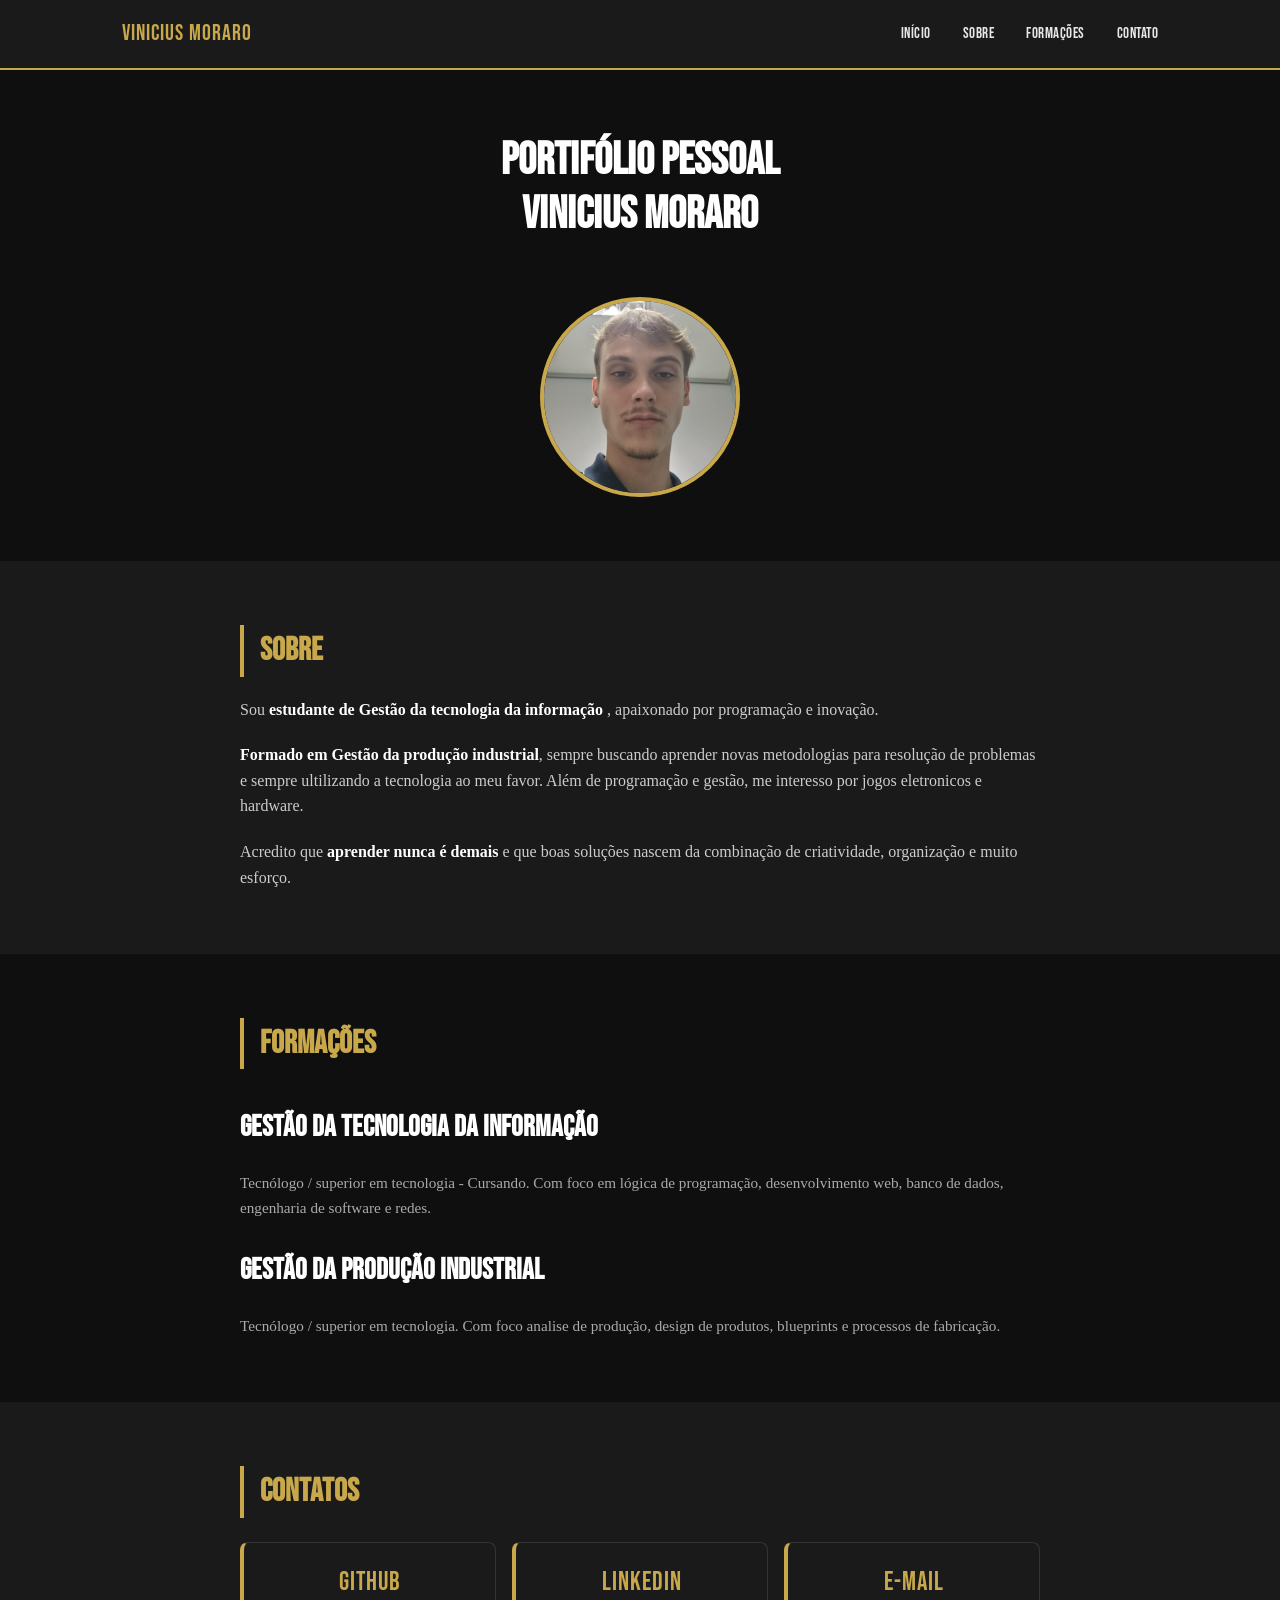
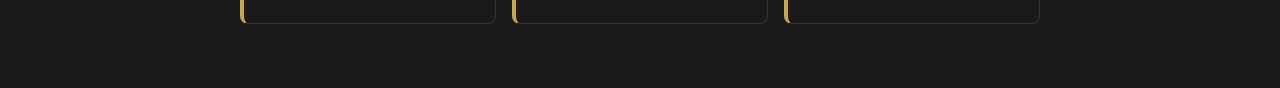
<file: index.html>
<!DOCTYPE html>
<html lang="pt-BR">
<head>
    <meta charset="UTF-8">
    <meta name="viewport" content="width=device-width, initial-scale=1.0", shrink-to-fit=no>
    <title>Portifolio pessoal</title>
    <link rel="preconnect" href="https://fonts.googleapis.com">
    <link rel="preconnect" href="https://fonts.gstatic.com" crossorigin>
    <link href="https://fonts.googleapis.com/css2?family=Bebas+Neue&family=Gasoek+One&display=swap" rel="stylesheet">
    <link rel="stylesheet" type="text/css" href="estilo.css" />
</head>
    <body>
        <header class="menu-bg">       
            <div class="menu">
                <div class="menu-logo">
                    <a href="#">Vinicius Moraro</a>
                </div>
                <nav class="menu-nav">
                    <ul>
                        <li><a href="#inicio">Início</a></li>
                        <li><a href="#sobre">Sobre</a></li>
                        <li><a href="#formacoes">Formações</a></li>
                        <li><a href="#contato">Contato</a></li>
                    </ul>
                </nav>
            </div>
        </header>
            <h1 class="introducao">Portifólio pessoal<br>Vinicius Moraro</h1>
                <div class="inicio-img">
                    <img src="foto-perfil.png">
                </div>
            <section class="sobre" id="sobre">
                <div class="sobre-info">
                    <h1>Sobre</h1>
                    <p>Sou <strong>estudante de Gestão da tecnologia da informação</strong> , apaixonado por programação e inovação.</p>
                    <p><strong>Formado em Gestão da produção industrial</strong>, sempre buscando aprender novas metodologias para resolução de problemas e sempre ultilizando a tecnologia ao meu favor. Além de programação e gestão, me interesso por jogos eletronicos e hardware.</p>
                    <p>Acredito que <strong>aprender nunca é demais</strong> e que boas soluções nascem da combinação de criatividade, organização e muito esforço.</p>
                </div>
            </section>
                <section class="formacoes" id="formacoes">
                <div class="formacoes-info">
                    <h1>Formações</h1>
                    <h2>Gestão da Tecnologia da Informação</h2>
                    <p>Tecnólogo / superior em tecnologia - Cursando. Com foco em lógica de programação, desenvolvimento web, banco de dados, engenharia de software e redes.</p>
                    <h3>Gestão da Produção industrial</h3>
                    <p>Tecnólogo / superior em tecnologia. Com foco analise de produção, design de produtos, blueprints e processos de fabricação.</p>
                </div>
            </section> 
            <section class="contato">
                <div class="contato-info">
                        <h1>CONTATOS</h1>
                    <div class="contato-links">
                    <a href="https://github.com/seu-usuario" target="_blank">GITHUB</a>
                    <a href="https://linkedin.com/in/seu-usuario" target="_blank">LINKEDIN</a>
                    <a href="mailto:seu@email.com">E-MAIL</a>
                    </div>
                </div>
            </section>
    </body>
</html>
</file>
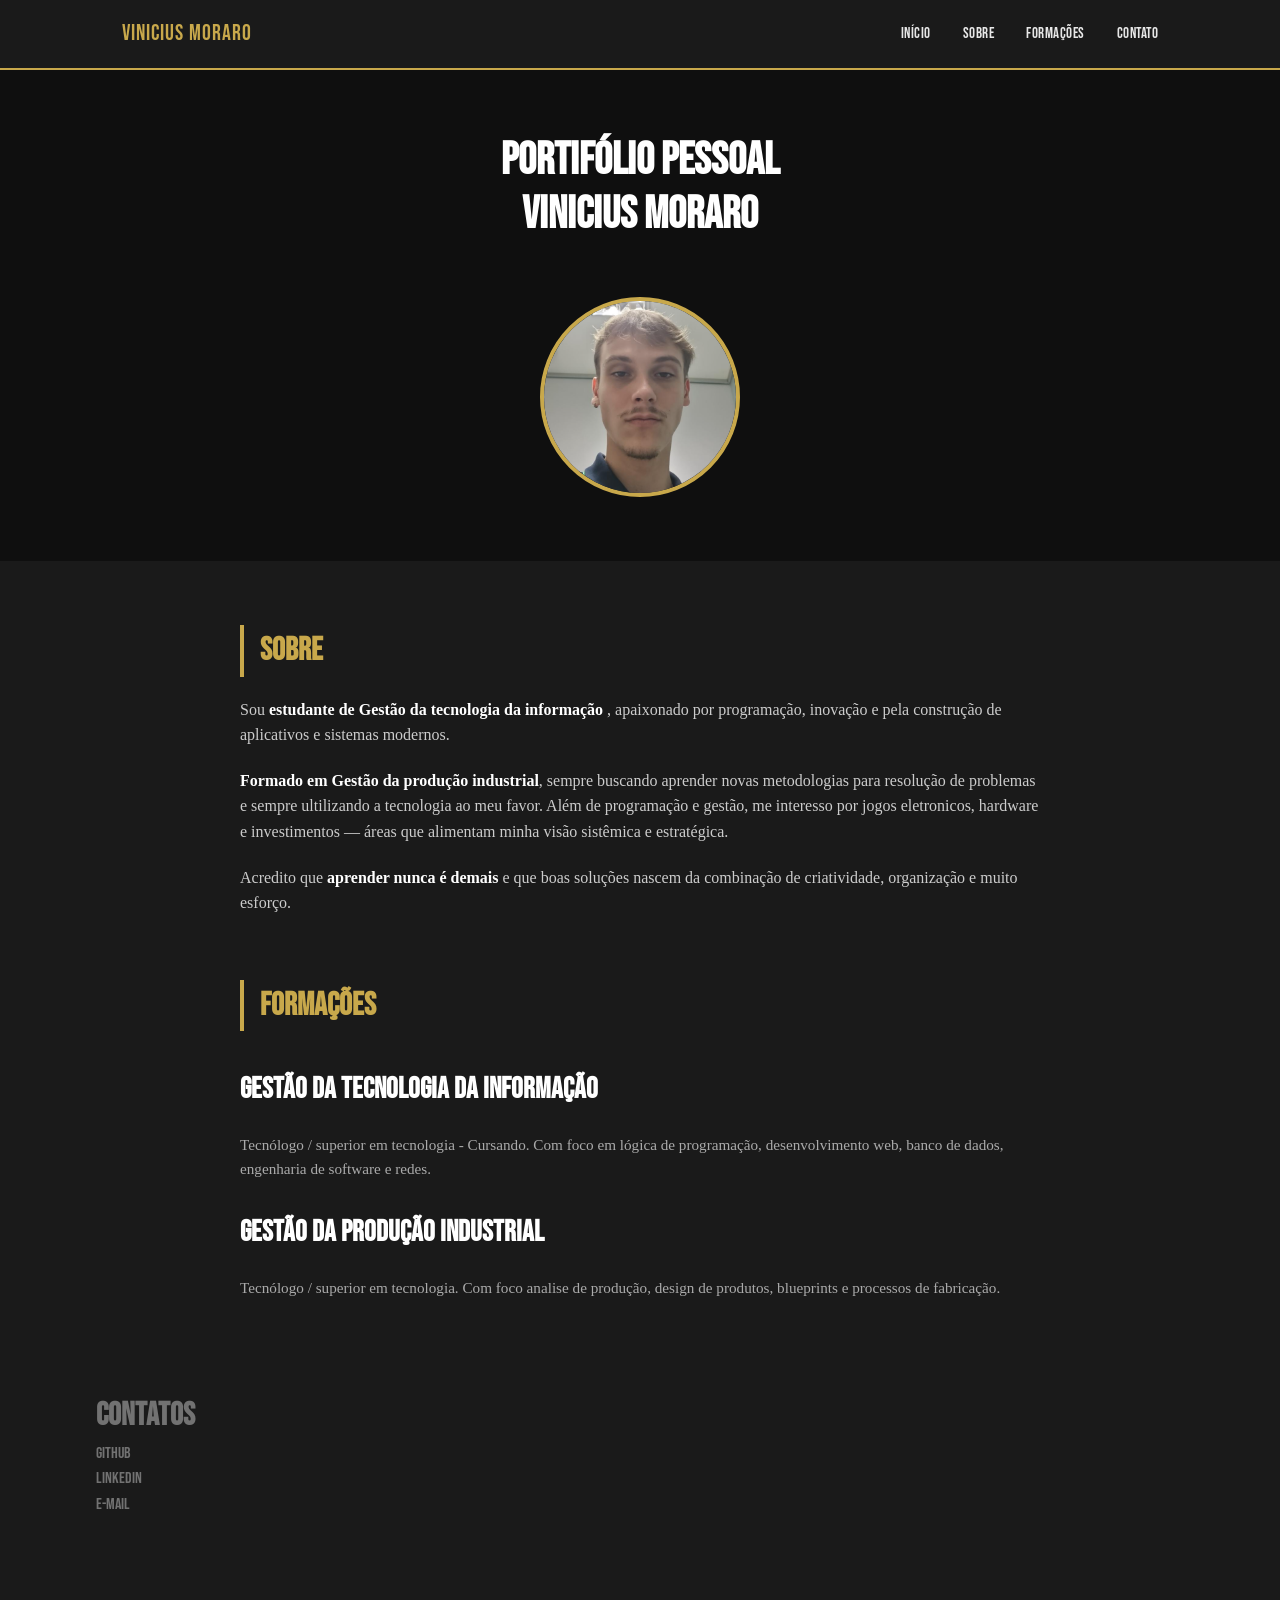
<file: portifolio.html>
<!DOCTYPE html>
<html lang="en">
<head>
    <meta charset="UTF-8">
    <meta name="viewport" content="width=device-width, initial-scale=1.0", shrink-to-fit=no>
    <title>Portifolio pessoal</title>
    <link rel="preconnect" href="https://fonts.googleapis.com">
    <link rel="preconnect" href="https://fonts.gstatic.com" crossorigin>
    <link href="https://fonts.googleapis.com/css2?family=Bebas+Neue&family=Gasoek+One&display=swap" rel="stylesheet">
    <link rel="stylesheet" type="text/css" href="estilo.css" />
</head>
    <body>
        <header class="menu-bg">       
            <div class="menu">
                <div class="menu-logo">
                    <a href="#">Vinicius Moraro</a>
                </div>
                <nav class="menu-nav">
                    <ul>
                        <li><a href="#inicio">Início</a></li>
                        <li><a href="#sobre">Sobre</a></li>
                        <li><a href="#formacoes">Formações</a></li>
                        <li><a href="#contato">Contato</a></li>
                    </ul>
                </nav>
            </div>
        </header>
            <h1 class="introducao">Portifólio pessoal<br>Vinicius Moraro</h1>
                <div class="inicio-img">
                    <img src="Captura de tela 2026-01-21 194317.png">
                </div>
                <selection class="sobre" id="sobre">
                <div class="sobre-info">
                    <h1>Sobre</h1>
                    <p>Sou <strong>estudante de Gestão da tecnologia da informação</strong> , apaixonado por programação, inovação e pela construção de aplicativos e sistemas modernos.</p>
                    <p><strong>Formado em Gestão da produção industrial</strong>, sempre buscando aprender novas metodologias para resolução de problemas e sempre ultilizando a tecnologia ao meu favor. Além de programação e gestão, me interesso por jogos eletronicos, hardware e investimentos — áreas que alimentam minha visão sistêmica e estratégica.</p>
                    <p>Acredito que <strong>aprender nunca é demais</strong> e que boas soluções nascem da combinação de criatividade, organização e muito esforço.</p>
                </div>
                <selection class="formacoes" id="formacoes">
                <div class="formacoes-info">
                    <h1>Formações</h1>
                    <h2>Gestão da Tecnologia da Informação</h2>
                    <p>Tecnólogo / superior em tecnologia - Cursando. Com foco em lógica de programação, desenvolvimento web, banco de dados, engenharia de software e redes.</p>
                    <h3>Gestão da Produção industrial</h3>
                    <p>Tecnólogo / superior em tecnologia. Com foco analise de produção, design de produtos, blueprints e processos de fabricação.</p>
                </div>
                <selection class="contato" id="contato">
                <div class="contato">
                    <h1>Contatos</h1>
                    <a href="https://github.com/moraro" target="_blank">
                        <div>
                            <span>GitHub</span>
                        </div>
                    </a>
                    <a href="https://www.linkedin.com/public-profile/settings?trk=d_flagship3_profile_self_view_public_profile" target="_blank">
                        <div>
                            <span>LinkedIn</span>
                        </div>
                    </a>
                    <a href="mailto:vinimoraro644@gmail.com">
                        <div>
                            <span>E-mail</span>
                        </div>
                    </a>
                </div>
    </body>
</html>
</file>
<file: estilo.css>
/*BASE*/

* {
    margin: 0;
    padding: 0;
    box-sizing: border-box;
}

body {
    background-color: #0f0f0f;
    color: #727272;
    line-height: 1.6;
    font-family: "Bebas Neue", sans-serif;
    font-weight: 400;
    font-style: normal;

}

a {
    text-decoration: none;
    color: inherit;
}

/*HEADER*/

.menu-bg {
    background-color: #1a1a1a;
    border-bottom: 2px solid #c8a84b;
    position: sticky;
    top: 0;
    z-index: 100;
}

.menu {
    display: flex;
    justify-content: space-between;
    align-items: center;
    max-width: 1100px;
    margin: 0 auto;
    padding: 16px 32px;
}

.menu-logo a {
    font-size: 1.4rem;
    color: #c8a84b;
    letter-spacing: 1px;
}

.menu-nav ul {
    display: flex;
    list-style: none;
    gap: 32px;
}

.menu-nav ul li a {
    color: #e8e8e8;
    font-size: 0.95rem;
    letter-spacing: 0.5px;
    transition: color 0.2s;
}

.menu-nav ul li a:hover {
    color: #c8a84b;
}

/*INTRODUÇÃO*/

.introducao {
    text-align: center;
    font-size: 2.8rem;
    padding: 64px 32px 32px;
    color: #ffffff;
    line-height: 1.2;
}

.introducao span,
.introducao strong {
    color: #c8a84b;
}

.inicio-img {
    display: flex;
    justify-content: center;
    align-items: center;
    padding: 24px 32px 64px;
}

.inicio-img img {
    width: 200px;
    height: 200px;
    object-fit: cover;
    border-radius: 50%;
    border: 4px solid #c8a84b;
}

/*SOBRE*/

.sobre {
    display: block;
    background-color: #1a1a1a;
    padding: 64px 32px;
}

.sobre-info {
    display: flex;
    flex-direction: column;
    gap: 20px;
    max-width: 800px;
    margin: 0 auto;
}

.sobre-info h1 {
    font-size: 2rem;
    color: #c8a84b;
    border-left: 4px solid #c8a84b;
    padding-left: 16px;
}

.sobre-info p {
    font-family: Georgia, serif;
    font-size: 1rem;
    color: #cccccc;
}

.sobre-info strong {
    color: #ffffff;
}

/*FORMAÇÕES*/

.formacoes {
    display: block;
    padding: 64px 32px;
}

.formacoes-info {
    display: flex;
    flex-direction: column;
    gap: 20px;
    max-width: 800px;
    margin: 0 auto;
}

.formacoes-info h1 {
    font-size: 2rem;
    color: #c8a84b;
    border-left: 4px solid #c8a84b;
    padding-left: 16px;
}

.formacoes-info h2 {
    font-size: 1.8rem;
    color: #ffffff;
    margin-top: 16px;
}

.formacoes-info h3 {
    font-size: 1.8rem;
    color: #ffffff;
    margin-top: 8px;
}

.formacoes-info p {
    font-family: Georgia, serif;
    font-size: 0.95rem;
    color: #aaaaaa;
}

/*CONTATO*/

.contato {
    background-color: #1a1a1a;
    padding: 64px 32px;
}

.contato-info {
    display: flex;
    flex-direction: column;
    gap: 24px;
    max-width: 800px;
    margin: 0 auto;
}

.contato-info h1 {
    font-size: 2rem;
    color: #c8a84b;
    border-left: 4px solid #c8a84b;
    padding-left: 16px;
}

.contato-links {
    display: flex;
    gap: 16px;
    flex-wrap: wrap;
}

.contato-links a {
    display: flex;
    justify-content: center;
    align-items: center;
    flex: 1 1 150px;
    padding: 20px 16px;
    border: 1px solid #333;
    border-left: 4px solid #c8a84b;
    border-radius: 8px;
    font-size: 1.6rem;
    color: #c8a84b;
    letter-spacing: 1px;
    transition: border-color 0.2s, background-color 0.2s;
}

.contato-links a:hover {
    border-color: #c8a84b;
    background-color: #222;
}
</file>
